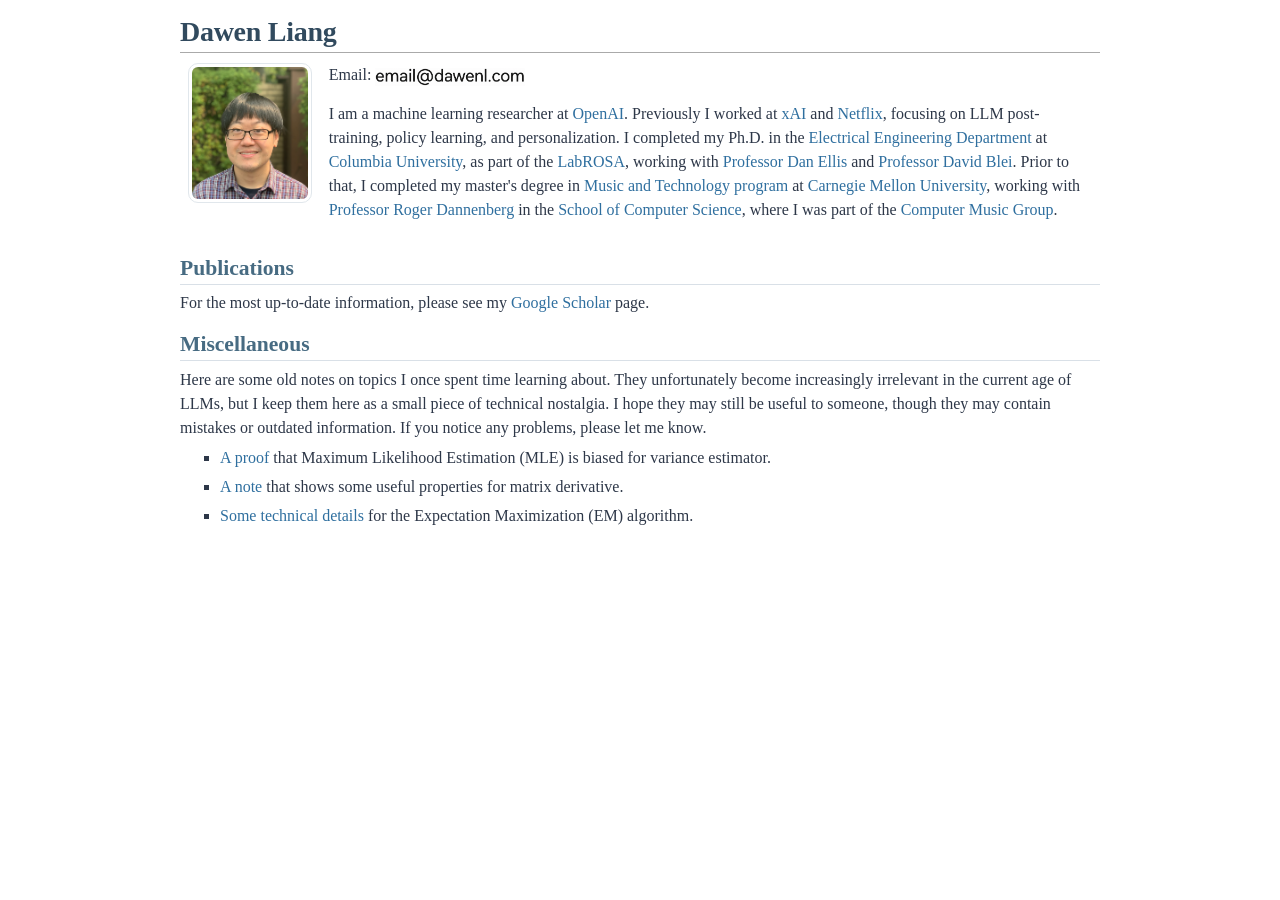
<file: index.html>
<!doctype html>
<html lang="en">
<head>
<meta name="generator" content="jemdoc, see https://jemdoc.jaboc.net/" />
<meta charset="utf-8" />
<meta name="viewport" content="width=device-width, initial-scale=1" />
<link rel="stylesheet" href="jemdoc.css" />
<link rel="icon" href="files/favicon.png" type="image/png" />
<title></title>
</head>
<body>
<div id="layout-content">
<h1>Dawen Liang </h1>
<table class="imgtable"><tr><td>
<img src="files/dawen.jpg" alt="Dawen Liang" width="124px" height="140px" />&nbsp;</td>
<td align="left"><p>Email: <img src="files/email.png" alt="email address" width="150" style="vertical-align: middle;"> <br /></p>
<p>I am a machine learning researcher at <a href="https://openai.com/">OpenAI</a>. Previously I worked at <a href="https://x.ai/">xAI</a> and <a href="https://www.netflix.com/">Netflix</a>, focusing on LLM post-training, policy learning, and personalization. I completed my Ph.D. in the <a href="https://www.ee.columbia.edu/">Electrical
Engineering Department</a> at <a href="https://www.columbia.edu/">Columbia University</a>,
as part of the <a href="http://labrosa.ee.columbia.edu">LabROSA</a>,
working with <a href="https://www.ee.columbia.edu/~dpwe/">Professor Dan
Ellis</a> and <a href="https://www.cs.columbia.edu/~blei/">Professor David Blei</a>.
Prior to that, I completed my master's degree in
<a href="https://www.cmu.edu/cfa/music/programs/graduate-programs/grad-music-technology.html">Music and Technology program</a> at
<a href="https://www.cmu.edu/index.shtml">Carnegie Mellon University</a>, working with
<a href="https://www.cs.cmu.edu/~rbd">Professor Roger Dannenberg</a> in the
<a href="https://www.cs.cmu.edu">School of Computer Science</a>, where I was part of the
<a href="https://www.cs.cmu.edu/~music/">Computer Music Group</a>.</p>
</td></tr></table>
<h2>Publications</h2>
<p>For the most up-to-date information, please see my <a href="https://scholar.google.com/citations?user=4c1ZNm4AAAAJ&amp;hl=en">Google Scholar</a> page.</p>
<h2>Miscellaneous</h2>
<p>Here are some old notes on topics I once spent time learning about. They unfortunately become increasingly irrelevant in the current age of LLMs, but I keep them here as a small piece of technical nostalgia. I hope they may still be useful to someone, though they may contain mistakes or outdated information. If you notice any problems, please let me know.</p>
<ul>
<li><p><a href="files/mle_biased.pdf">A proof</a> that Maximum Likelihood Estimation (MLE) is
biased for variance estimator.</p>
</li>
<li><p><a href="files/mat_deriv.pdf">A note</a> that shows some useful properties for matrix
derivative.</p>
</li>
<li><p><a href="files/em.pdf">Some technical details</a> for the Expectation Maximization (EM)
algorithm.</p>
</li>
</ul>
</div>
</body>
</html>
</file>
<file: jemdoc.css>
/* Default css file for jemdoc. */

html {
    box-sizing: border-box;
}

*, *::before, *::after {
    box-sizing: inherit;
}

table#tlayout {
    border: none;
    border-collapse: separate;
    background: white;
}

body {
	background: white;
	color: #2d3748;
	font-family: Georgia, "Times New Roman", serif;
	padding-bottom: 8px;
	margin: 0;
}

#layout-menu {
	background: #f6f6f6;
	border: 1px solid #dddddd;
	padding-top: 0.5em;
	padding-left: 8px;
	padding-right: 8px;
	font-size: 1.0em;
	width: auto;
	white-space: nowrap;
    text-align: left;
    vertical-align: top;
}

#layout-menu td {
	background: #f4f4f4;
    vertical-align: top;
}

#layout-content {
	padding: 1.5em 1.25em 0;
	max-width: 960px;
	margin: 0 auto;
    border: none;
    background: white;
    text-align: left;
    vertical-align: top;
}

#layout-menu a {
	line-height: 1.5em;
	margin-left: 0.5em;
}

tt {
    background: #ffffdd;
}

pre, tt {
	font-size: 90%;
	font-family: monaco, monospace;
}

a, a > tt {
	color: #2f6f9f;
	text-decoration: none;
}

a:hover {
	border-bottom: 1px solid #9bb8c9;
}

#layout-menu a.current:link, #layout-menu a.current:visited {
	color: #022b6d;
	border-bottom: 1px gray solid;
}
#layout-menu a:link, #layout-menu a:visited, #layout-menu a:hover {
	color: #527bbd;
	text-decoration: none;
}
#layout-menu a:hover {
	text-decoration: none;
}

div.menu-category {
	border-bottom: 1px solid gray;
	margin-top: 0.8em;
	padding-top: 0.2em;
	padding-bottom: 0.1em;
	font-weight: bold;
}

div.menu-item {
	padding-left: 16px;
	text-indent: -16px;
}

div#toptitle {
	padding-bottom: 0.35em;
	margin-bottom: 1.25em;
	border-bottom: 1px solid #d9e0e7;
}

/* Reduce space if we begin the page with a title. */
div#toptitle + h2, div#toptitle + h3 {
	margin-top: -0.7em;
}

div#subtitle {
	margin-top: 0.0em;
	margin-bottom: 0.0em;
	padding-top: 0em;
	padding-bottom: 0.1em;
}

em {
	font-style: italic;
}

strong {
	font-weight: bold;
}


h1, h2, h3 {
	color: #314a5e;
	margin-top: 0.7em;
	margin-bottom: 0.3em;
	padding-bottom: 0.2em;
	line-height: 1.0;
	padding-top: 0.5em;
	border-bottom: 1px solid #aaaaaa;
}

h1 {
	font-size: 175%;
	letter-spacing: -0.01em;
}

h2 {
	padding-top: 0.2em;
	font-size: 135%;
	color: #476b82;
	border-bottom-color: #d9e0e7;
}

h2 + h3 {
    padding-top: 0.2em;
}

h3 {
	font-size: 110%;
	border-bottom: none;
}

p {
	margin-top: 0.0em;
	margin-bottom: 0.9em;
	padding: 0;
	line-height: 1.5;
}

pre {
	padding: 0;
	margin: 0;
}

div#footer {
	font-size: small;
	border-top: 1px solid #d9e0e7;
	padding-top: 0.1em;
	margin-top: 3.0em;
	color: #8a96a3;
}

div#footer a {
	color: #6f8ea3;
}

div#footer-text {
	float: left;
	padding-bottom: 8px;
}

ul, ol, dl {
	margin-top: 0.2em;
	padding-top: 0;
	margin-bottom: 0.8em;
}

dt {
	margin-top: 0.5em;
	margin-bottom: 0;
}

dl {
	margin-left: 20px;
}

dd {
	color: #222222;
}

dd > *:first-child {
	margin-top: 0;
}

ul {
	list-style-position: outside;
	list-style-type: square;
}

p + ul, p + ol {
	margin-top: -0.5em;
}

li ul, li ol {
	margin-top: -0.3em;
}

ol {
	list-style-position: outside;
	list-style-type: decimal;
}

li p, dd p {
	margin-bottom: 0.3em;
}


ol ol {
	list-style-type: lower-alpha;
}

ol ol ol {
	list-style-type: lower-roman;
}

p + div.codeblock {
	margin-top: -0.6em;
}

div.codeblock, div.infoblock {
	margin-right: 0%;
	margin-top: 1.2em;
	margin-bottom: 1.3em;
}

div.blocktitle {
	font-weight: bold;
	color: #cd7b62;
	margin-top: 1.2em;
	margin-bottom: 0.1em;
}

div.blockcontent {
	border: 1px solid silver;
	padding: 0.3em 0.5em;
}

div.infoblock > div.blockcontent {
	background: #ffffee;
}

div.blockcontent p + ul, div.blockcontent p + ol {
	margin-top: 0.4em;
}

div.infoblock p {
	margin-bottom: 0em;
}

div.infoblock li p, div.infoblock dd p {
	margin-bottom: 0.5em;
}

div.infoblock p + p {
	margin-top: 0.8em;
}

div.codeblock > div.blockcontent {
	background: #f6f6f6;
}

span.pycommand {
	color: #000070;
}

span.statement {
	color: #008800;
}
span.builtin {
	color: #000088;
}
span.special {
	color: #990000;
}
span.operator {
	color: #880000;
}
span.error {
	color: #aa0000;
}
span.comment, span.comment > *, span.string, span.string > * {
	color: #606060;
}

@media print {
	#layout-menu { display: none; }
}

#fwtitle {
	margin: 2px;
}

#fwtitle #toptitle {
	padding-left: 0.5em;
	margin-bottom: 0.5em;
}

#layout-content h1:first-child, #layout-content h2:first-child, #layout-content h3:first-child {
	margin-top: -0.7em;
}

div#toptitle h1, #layout-content div#toptitle h1 {
	margin-bottom: 0.0em;
	padding-bottom: 0.1em;
	padding-top: 0;
	margin-top: 0.5em;
	border-bottom: none;
}

img.eq {
	padding: 0;
	padding-left: 0.1em;
	padding-right: 0.1em;
	margin: 0;
}

img.eqwl {
	padding-left: 2em;
	padding-top: 0.6em;
	padding-bottom: 0.2em;
	margin: 0;
}

table {
    border: 2px solid black;
    border-collapse: collapse;
}

td {
    padding: 2px;
    padding-left: 0.5em;
    padding-right: 0.5em;
    text-align: center;
    border: 1px solid gray;
}

table + table {
    margin-top: 1em;
}

tr.heading {
    font-weight: bold;
    border-bottom: 2px solid black;
}

img {
    border: none;
    max-width: 100%;
    height: auto;
}

table.imgtable, table.imgtable td {
    border: none;
    text-align: left;
    vertical-align: top;
}

table.imgtable td:first-child img {
    border: 1px solid #e1e7ec;
    border-radius: 10px;
    padding: 3px;
    background: white;
}

table.imgtable img {
    max-width: none;
}

@media screen and (max-width: 700px) {
    table#tlayout,
    table#tlayout tbody,
    table#tlayout tr,
    table#tlayout td,
    table.imgtable,
    table.imgtable tbody,
    table.imgtable tr,
    table.imgtable td {
        display: block;
        width: auto;
    }

    #layout-menu {
        white-space: normal;
    }

    #layout-content {
        padding-left: 0.75em;
        padding-right: 0.75em;
    }

    table.imgtable td {
        padding-left: 0;
        padding-right: 0;
    }

    table.imgtable img {
        max-width: 100%;
    }
}
</file>
